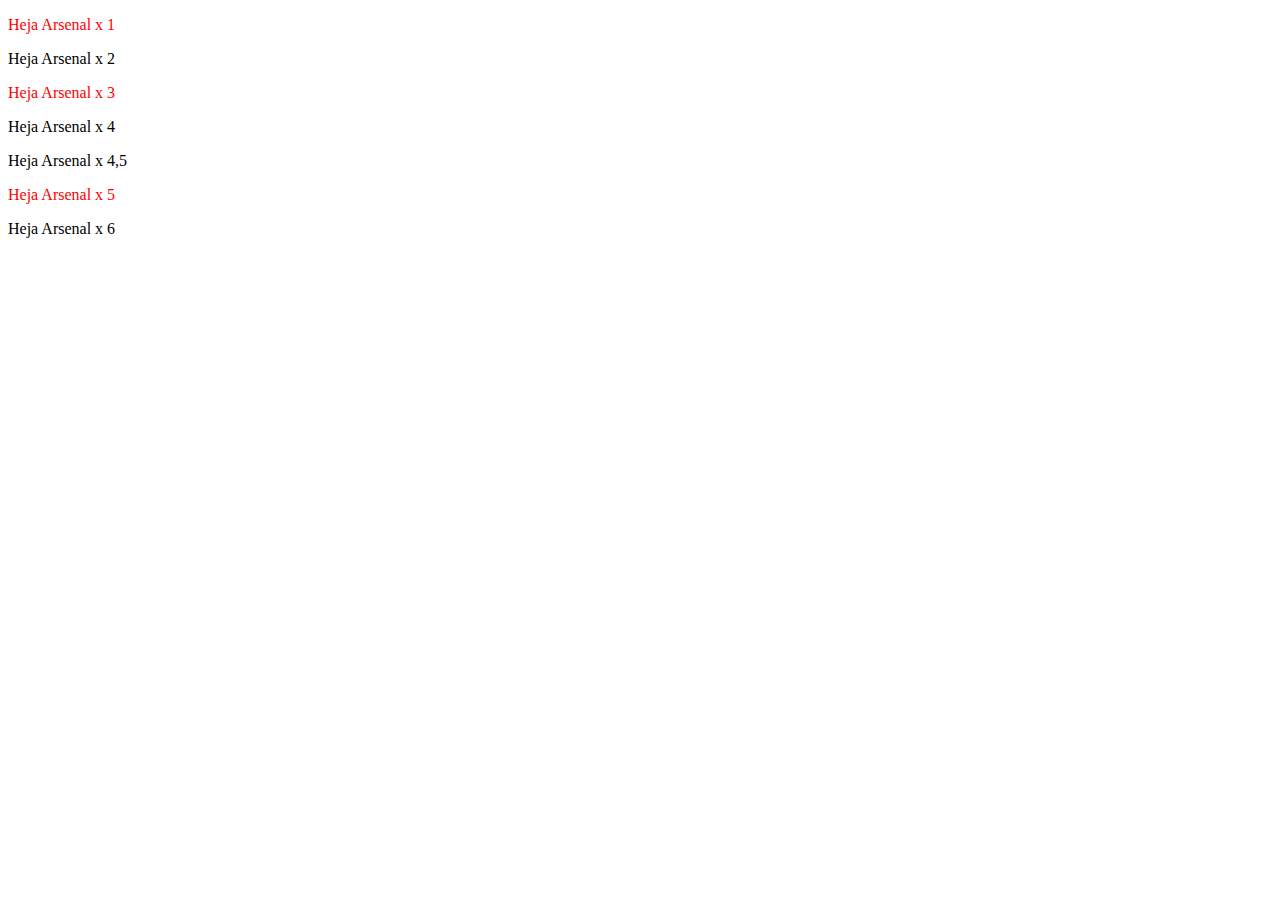
<file: lektions-exempel/index.html>
<!DOCTYPE html>
<html lang="en">

<head>
    <meta charset="UTF-8" />
    <meta name="viewport" content="width=device-width, initial-scale=1.0" />
    <link rel="stylesheet" href="./style.css" />
    <script type="module" src="./scripts.js"></script>
    <title>Document</title>
</head>

<body>
    <div id="pageDiv">
        <p class="text-field"></p>
        <p class="text-field"></p>
        <p class="text-field"></p>
        <p class="text-field"></p>
        <p class="text-field"></p>
    </div>
</body>

</html>
</file>
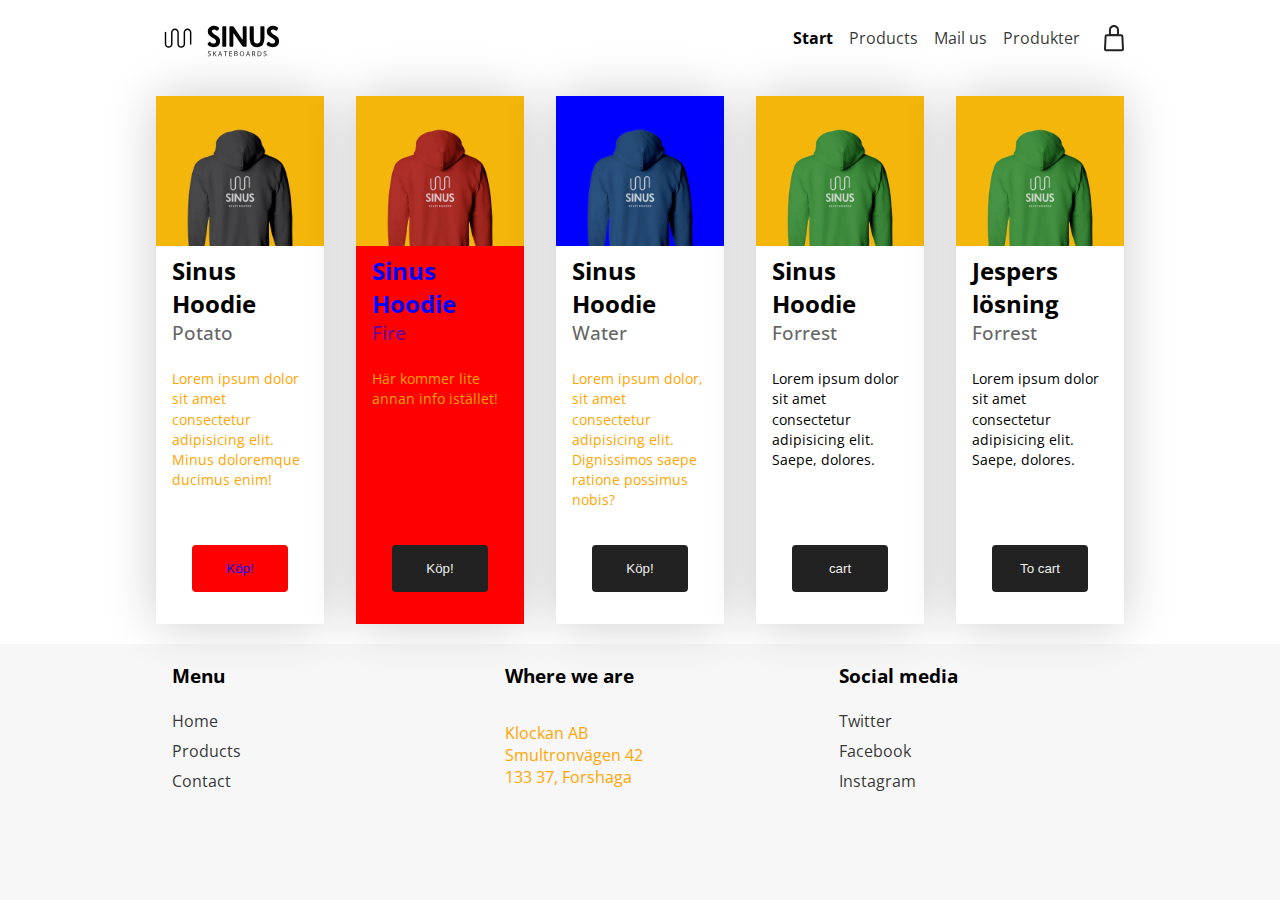
<file: sinus-minishop/index.html>
<!DOCTYPE html>
<html lang="en">

<head>
  <meta charset="UTF-8" />
  <meta name="viewport" content="width=device-width, initial-scale=1.0" />
  <title>Miniprojekt Sinus skateboards</title>
  <link href="https://fonts.googleapis.com/css2?family=Open+Sans:wght@400;700&display=swap" rel="stylesheet" />
  <link rel="stylesheet" href="css/style.css" />
  <script type="module" src="js/script.js"></script>
</head>

<body>
  <header>
    <img src="img/sinus-logo.svg" alt="sinus" class="logo" />
    <nav>
      <a href="#">Home</a>
      <a href="#">Products</a>
      <a href="#" class="nav-last">Contact</a>
      <img src="img/icon-bag.svg" alt="cart" />
    </nav>
  </header>
  <main>
    <article class="art-1">
      <figure><img src="img/hoodie-ash.png" alt="hoodie" /></figure>
      <h2>Sinus Hoodie</h2>
      <h3>Ash</h3>
      <p>
        Lorem ipsum dolor sit amet consectetur adipisicing elit. Minus
        doloremque ducimus enim!
      </p>
      <button>buy</button>
    </article>
    <article class="art-2">
      <figure><img src="img/hoodie-fire.png" alt="hoodie" /></figure>
      <h2>Sinus Hoodie</h2>
      <h3>Fire</h3>
      <p>
        Lorem ipsum dolor sit amet consectetur adipisicing elit. Ratione neque
        sint quaerat consequatur laudantium!
      </p>
      <button>buy</button>
    </article>
    <article class="art-3">
      <figure><img src="img/hoodie-ocean.png" alt="hoodie" /></figure>
      <h2>Sinus Hoodie</h2>
      <h3>Water</h3>
      <p>
        Lorem ipsum dolor, sit amet consectetur adipisicing elit. Dignissimos
        saepe ratione possimus nobis?
      </p>
      <button>buy</button>
    </article>
  </main>
  <footer>
    <section>
      <article>
        <h3>Menu</h3>
        <a href="#">Home</a>
        <a href="#">Products</a>
        <a href="#">Contact</a>
      </article>
      <article>
        <h3>Where we are</h3>
        <p>
          Sinus skateboards <br />
          Railsvägen 13 <br />
          133 37, Rampnäs
        </p>
      </article>
      <article>
        <h3>Social media</h3>
        <a href="#">Twitter</a>
        <a href="#">Facebook</a>
        <a href="#">Instagram</a>
      </article>
    </section>
  </footer>
</body>

</html>
</file>
<file: lektions-exempel/style.css>
.t-red {
    color: red;
}

.d-none {
    display: none;
}
</file>
<file: sinus-minishop/css/style.css>
:root {
    --width: 1000px;
}

body {
    margin: 0;
    height: 100vh;
    display: flex;
    flex-direction: column;
    font-family: 'Open Sans', sans-serif;
}

header {
    max-width: var(--width);
    width: 100%;
    padding: 1rem;
    margin: 0 auto;
    display: flex;
    align-items: center;
    box-sizing: border-box;
}

header>img {
    max-width: 8rem;
    width: 100%;
}

header nav {
    margin-left: auto;
    display: flex;
    align-items: center;
}

header nav a,
footer a {
    color: rgba(0, 0, 0, .8);
    text-decoration: none;
    margin: 0 .5rem;
}

header nav a.active {
    font-weight: bold;
    color: rgba(0, 0, 0, 1);
}

footer section article {
    display: flex;
    flex-direction: column;
    margin: 0;
    padding: 0;
}

header nav img {
    margin-left: 1rem;
}

main {
    max-width: var(--width);
    margin: 0 auto;
    display: flex;
    flex: 1;
    justify-content: center;
    align-items: center;
}

main article {
    height: 33rem;
    width: 100%;
    margin: 1rem;
    background: white;
    display: flex;
    flex-direction: column;
    box-shadow: 0 0 3rem rgba(0, 0, 0, .2);
}

main article figure {
    margin: 0;
    padding: 2rem 1rem 0 1rem;
    background: rgb(244, 182, 10);
    display: flex;
    flex-direction: column;
    justify-content: flex-end;
    align-items: center;
}

main article figure img {
    width: 80%;
}

main article h2 {
    margin: 0;
    padding: .5rem 1rem 0rem 1rem;
}

main article h3 {
    margin: 0;
    padding: 0rem 1rem 1rem 1rem;
    font-weight: 500;
    opacity: .6;
}

main article p {
    margin: 0;
    padding: .5rem 1rem;
    font-size: .9rem;
    line-height: 140%;
}

main article button {
    appearance: none;
    border: none;
    background: #222;
    color: #eee;
    margin: auto auto 2rem auto;
    padding: 1rem 1.5rem;
    width: 6rem;
    border-radius: .25rem;
}

footer {
    background: rgba(0, 0, 0, .03);
    height: 16rem;
    display: flex;
    justify-content: center;
}

footer>section {
    max-width: var(--width);
    width: 100%;
    display: flex;
    box-sizing: border-box;
}

footer>section article {
    flex: 1;
    margin: 0 2rem;
}

footer>section article a {
    margin: .25rem 0;
}

.btn-red {
    color: blue;
    background-color: red;
}
</file>
